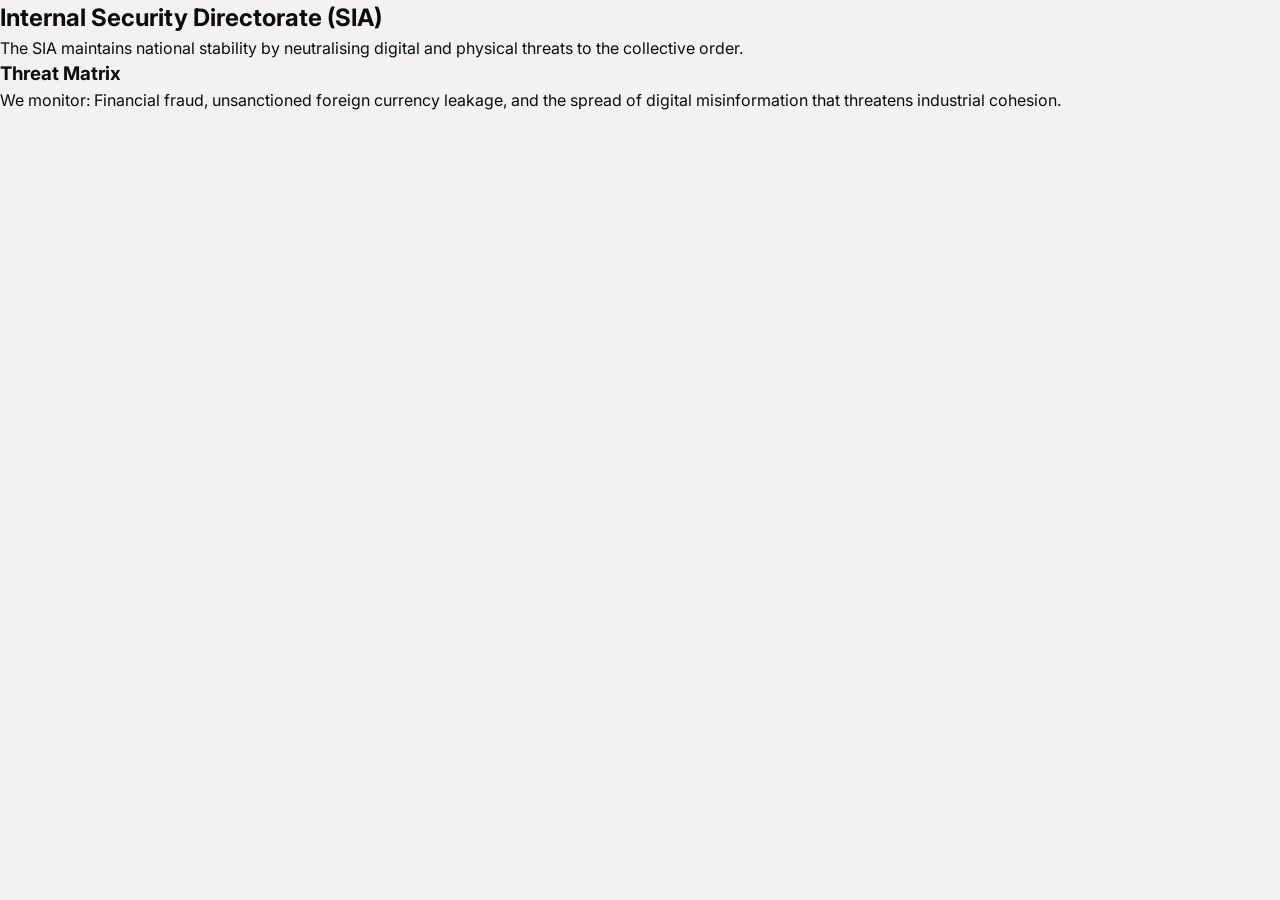
<file: security.html>
<!DOCTYPE html>
<html lang="en-GB">
<head>
    <meta charset="UTF-8">
    <title>Vanguard Security Directorate</title>
    <link rel="stylesheet" href="style.css">
</head>
<body>
    <div class="page-container">
        <main>
            <div class="card hero-card">
                <h2>Internal Security Directorate (SIA)</h2>
                <p>The SIA maintains national stability by neutralising digital and physical threats to the collective order.</p>
                <h3>Threat Matrix</h3>
                <p>We monitor: Financial fraud, unsanctioned foreign currency leakage, and the spread of digital misinformation that threatens industrial cohesion.</p>
            </div>
        </main>
    </div>
</body>
</html>
</file>
<file: style.css>
@import url('https://fonts.googleapis.com/css2?family=Inter:opsz,wght@14..32,300;14..32,400;14..32,500;14..32,600;14..32,700;14..32,800&display=swap');

/* ============================================
   DESIGN SYSTEM - CSS VARIABLES
   Change values here to update entire website
   ============================================ */

:root {
    --gov-blue: #1d70b8;
    --gov-blue-dark: #003078;
    --gov-blue-light: #5694ca;
    --gov-red: #d4351c;
    --gov-green: #00703c;
    --gov-gold: #d4af37;
    --gov-black: #0b0c0c;
    --gov-white: #ffffff;
    --bg-body: #f3f2f1;
    --bg-card: #ffffff;
    --bg-panel: #ffffff;
    --bg-hover: #f8f8f8;
    --text-primary: #0b0c0c;
    --text-secondary: #1d70b8;
    --text-muted: #505a5f;
    --text-light: #ffffff;
    --border-color: #b1b4b6;
    --border-focus: #fd0;
    --shadow-sm: 0 2px 6px rgba(0, 0, 0, 0.05);
    --shadow-md: 0 4px 12px rgba(0, 0, 0, 0.1);
    --container-width: 1200px;
    --spacing-xs: 4px;
    --spacing-sm: 8px;
    --spacing-md: 16px;
    --spacing-lg: 24px;
    --spacing-xl: 32px;
    --spacing-2xl: 48px;
    --radius-sm: 4px;
    --radius-md: 8px;
    --radius-lg: 12px;
}

[data-theme="dark"] {
    --bg-body: #121212;
    --bg-card: #1e1e2a;
    --bg-panel: #1e1e2a;
    --bg-hover: #2a2a35;
    --text-primary: #e5e5e5;
    --text-secondary: #5694ca;
    --text-muted: #9a9a9a;
    --border-color: #2d2d3a;
    --gov-blue: #3b82f6;
    --gov-blue-dark: #1d4ed8;
}

* { margin: 0; padding: 0; box-sizing: border-box; }

body {
    font-family: 'Inter', -apple-system, BlinkMacSystemFont, 'Segoe UI', sans-serif;
    background: var(--bg-body);
    color: var(--text-primary);
    line-height: 1.5;
    font-size: 16px;
}

/* Page Wrapper - Prevents stretching */
.page-wrapper {
    max-width: var(--container-width);
    margin: 0 auto;
    padding: 0 var(--spacing-lg);
}

/* Header */
.gov-header {
    background: var(--gov-black);
    color: var(--text-light);
    padding: var(--spacing-xl) 0;
    border-bottom: 4px solid var(--gov-gold);
}
.header-container {
    max-width: var(--container-width);
    margin: 0 auto;
    padding: 0 var(--spacing-lg);
    display: flex;
    align-items: center;
    justify-content: space-between;
    flex-wrap: wrap;
    gap: var(--spacing-lg);
}
.header-left { display: flex; align-items: center; gap: var(--spacing-lg); }
.header-flag { height: 60px; width: auto; border-radius: var(--radius-sm); border: 1px solid rgba(255,255,255,0.2); }
.gov-title h1 { font-size: 28px; font-weight: 700; letter-spacing: -0.5px; margin: 0; }
.gov-title p { font-size: 13px; margin: var(--spacing-xs) 0 0; opacity: 0.7; }

.theme-toggle-btn {
    background: rgba(255,255,255,0.1);
    border: 1px solid rgba(255,255,255,0.2);
    padding: var(--spacing-sm) var(--spacing-lg);
    border-radius: var(--radius-md);
    color: var(--text-light);
    font-weight: 500;
    cursor: pointer;
    font-size: 14px;
    transition: all 0.2s;
}
.theme-toggle-btn:hover { background: rgba(255,255,255,0.2); }

/* Navigation */
.gov-nav {
    background: var(--bg-card);
    border-bottom: 1px solid var(--border-color);
    position: sticky;
    top: 0;
    z-index: 100;
}
.nav-container {
    max-width: var(--container-width);
    margin: 0 auto;
    padding: 0 var(--spacing-lg);
}
.nav-links {
    display: flex;
    flex-wrap: wrap;
    gap: var(--spacing-xs);
    padding: var(--spacing-md) 0;
}
.nav-links a {
    padding: var(--spacing-sm) var(--spacing-lg);
    color: var(--text-primary);
    text-decoration: none;
    font-weight: 500;
    font-size: 14px;
    border-radius: var(--radius-md);
    transition: all 0.2s;
}
.nav-links a:hover { background: var(--gov-blue); color: var(--text-light); }
.nav-links a.active { background: var(--gov-blue); color: var(--text-light); }

/* Main Content */
.main-content {
    margin: var(--spacing-2xl) 0;
    min-height: 60vh;
}

/* Cards */
.gov-panel {
    background: var(--bg-panel);
    border: 1px solid var(--border-color);
    padding: var(--spacing-xl);
    margin-bottom: var(--spacing-xl);
    border-radius: var(--radius-md);
    box-shadow: var(--shadow-sm);
    transition: box-shadow 0.2s;
}
.gov-panel:hover { box-shadow: var(--shadow-md); }

.panel-header {
    font-size: 26px;
    font-weight: 700;
    margin-bottom: var(--spacing-xl);
    padding-bottom: var(--spacing-md);
    border-bottom: 3px solid var(--gov-blue);
    color: var(--gov-blue);
}

.page-title {
    font-size: 36px;
    font-weight: 700;
    margin-bottom: var(--spacing-xl);
    color: var(--gov-blue);
}

/* Tables */
.gov-table {
    width: 100%;
    border-collapse: collapse;
    margin: var(--spacing-xl) 0;
    font-size: 14px;
    border-radius: var(--radius-md);
    overflow: hidden;
}
.gov-table th {
    text-align: left;
    background: var(--gov-blue);
    color: var(--text-light);
    padding: var(--spacing-md);
    font-weight: 600;
}
.gov-table td {
    padding: var(--spacing-md);
    border-bottom: 1px solid var(--border-color);
    vertical-align: top;
    color: var(--text-primary);
}
.gov-table tr:hover td { background: var(--bg-hover); }

/* Buttons */
.gov-button {
    background: var(--gov-blue);
    color: var(--text-light);
    padding: var(--spacing-md) var(--spacing-xl);
    border: none;
    font-weight: 600;
    font-size: 14px;
    border-radius: var(--radius-md);
    cursor: pointer;
    transition: all 0.2s;
    display: inline-block;
}
.gov-button:hover { background: var(--gov-blue-dark); transform: translateY(-1px); }

/* Form Elements - Native UI */
input, textarea, select {
    width: 100%;
    padding: var(--spacing-md);
    border: 1px solid var(--border-color);
    border-radius: var(--radius-md);
    background: var(--bg-panel);
    color: var(--text-primary);
    font-family: inherit;
    font-size: 14px;
}
input:focus, textarea:focus, select:focus {
    outline: none;
    border-color: var(--gov-blue);
    box-shadow: 0 0 0 3px var(--border-focus);
}
input[type="checkbox"] {
    width: auto;
    accent-color: var(--gov-blue);
    transform: scale(1.1);
    margin-right: var(--spacing-sm);
}
label {
    display: flex;
    align-items: center;
    gap: var(--spacing-sm);
    cursor: pointer;
}

/* Footer */
.gov-footer {
    background: var(--gov-black);
    color: var(--text-light);
    padding: var(--spacing-2xl) 0;
    margin-top: var(--spacing-2xl);
}
.footer-container {
    max-width: var(--container-width);
    margin: 0 auto;
    padding: 0 var(--spacing-lg);
    font-size: 13px;
    display: flex;
    flex-wrap: wrap;
    justify-content: space-between;
    gap: var(--spacing-xl);
}
.footer-meta p { margin: var(--spacing-xs) 0; opacity: 0.7; }

/* Utility */
.inset-text {
    border-left: 4px solid var(--gov-blue);
    background: var(--bg-hover);
    padding: var(--spacing-xl);
    margin: var(--spacing-xl) 0;
    border-radius: var(--radius-md);
}
.warning-text { border-left-color: var(--gov-red); }
.status-low { color: var(--gov-green); font-weight: 600; }
.status-med { color: #ed6c02; font-weight: 600; }
.status-high { color: var(--gov-red); font-weight: 600; }

.image-grid {
    display: grid;
    grid-template-columns: repeat(auto-fit, minmax(280px, 1fr));
    gap: var(--spacing-xl);
    margin-bottom: var(--spacing-xl);
}
.image-card {
    border-radius: var(--radius-md);
    overflow: hidden;
    background: var(--bg-card);
    border: 1px solid var(--border-color);
}
.image-card img { width: 100%; height: 200px; object-fit: cover; }
.image-card .caption { padding: var(--spacing-md); font-weight: 500; }

.checkbox-grid {
    display: grid;
    grid-template-columns: repeat(2, 1fr);
    gap: var(--spacing-md);
    background: var(--bg-hover);
    padding: var(--spacing-xl);
    border-radius: var(--radius-md);
    margin: var(--spacing-md) 0;
}

.ticker-scroll-box { height: 380px; overflow-y: auto; }
.ticker-news-card {
    display: flex;
    align-items: center;
    gap: var(--spacing-md);
    background: var(--bg-hover);
    padding: var(--spacing-md);
    margin-bottom: var(--spacing-sm);
    border-radius: var(--radius-md);
}
.ticker-news-card img {
    width: 60px;
    height: 60px;
    object-fit: cover;
    border-radius: var(--radius-sm);
}
.ticker-headline { font-weight: 600; color: var(--gov-blue); margin-bottom: var(--spacing-xs); }
.ticker-meta { font-size: 11px; color: var(--text-muted); }

.decrees-container { height: 380px; overflow-y: auto; }
.decree-item {
    padding: var(--spacing-md);
    border-left: 3px solid var(--gov-gold);
    margin-bottom: var(--spacing-sm);
    background: var(--bg-hover);
    border-radius: var(--radius-md);
}
.decree-title { font-weight: 700; color: var(--gov-gold); }
.decree-date { font-size: 11px; color: var(--text-muted); }

@keyframes autoScrollNews {
    0% { transform: translateY(0); }
    100% { transform: translateY(-50%); }
}
@keyframes autoScrollDecrees {
    0% { transform: translateY(0); }
    100% { transform: translateY(-50%); }
}
.ticker-vertical-track { animation: autoScrollNews 40s linear infinite; }
.decrees-vertical-track { animation: autoScrollDecrees 35s linear infinite; }
.ticker-scroll-box:hover .ticker-vertical-track,
.decrees-container:hover .decrees-vertical-track { animation-play-state: paused; }

@media (max-width: 768px) {
    .page-wrapper { padding: 0 var(--spacing-md); }
    .gov-panel { padding: var(--spacing-lg); }
    .page-title { font-size: 28px; }
    .panel-header { font-size: 22px; }
    .nav-links a { padding: var(--spacing-sm) var(--spacing-md); font-size: 12px; }
    .checkbox-grid { grid-template-columns: 1fr; }
}
</file>
